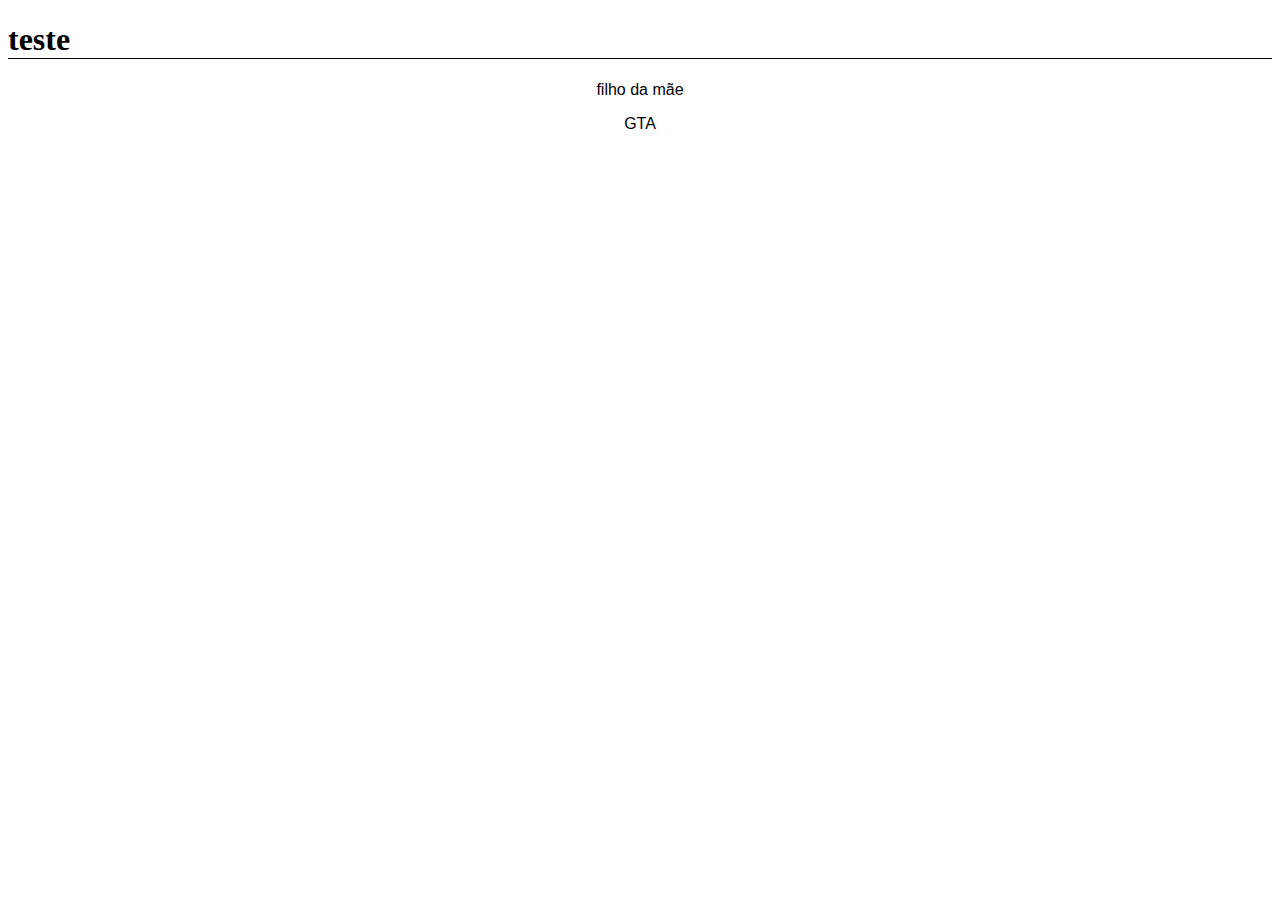
<file: exercícios/ex001/index.html>
<!DOCTYPE html>
<html lang="pt-br">
<head>
    <style>
    .ts {
        font-family: 'Trebuchet MS', 'Lucida Sans Unicode', 'Lucida Grande', 'Lucida Sans', Arial, sans-serif;
        display: block;
        background-color: #ffffff;
        color: #000;
        text-align: center;
    }
    p {
        font-family: 'Trebuchet MS', 'Lucida Sans Unicode', 'Lucida Grande', 'Lucida Sans', Arial, sans-serif;
        display: block;
        background-color: #ffffff;
        color: #000;
        text-align: center;
    }
    abbr {
        text-decoration: none;
    }
    h1 {
        border-bottom: .1px solid black;
    }
    </style>
    <meta charset="utf-8" />
    <title>Page Title</title>
    <meta name="viewport" content="width=device-width, initial-scale=1">
</head>
<body>
    <h1>teste</h1>
    <span class="ts">filho da mãe</span>
    <p><abbr title="Grand Theft Auto">GTA</abbr></p>
</body>
</html
</file>
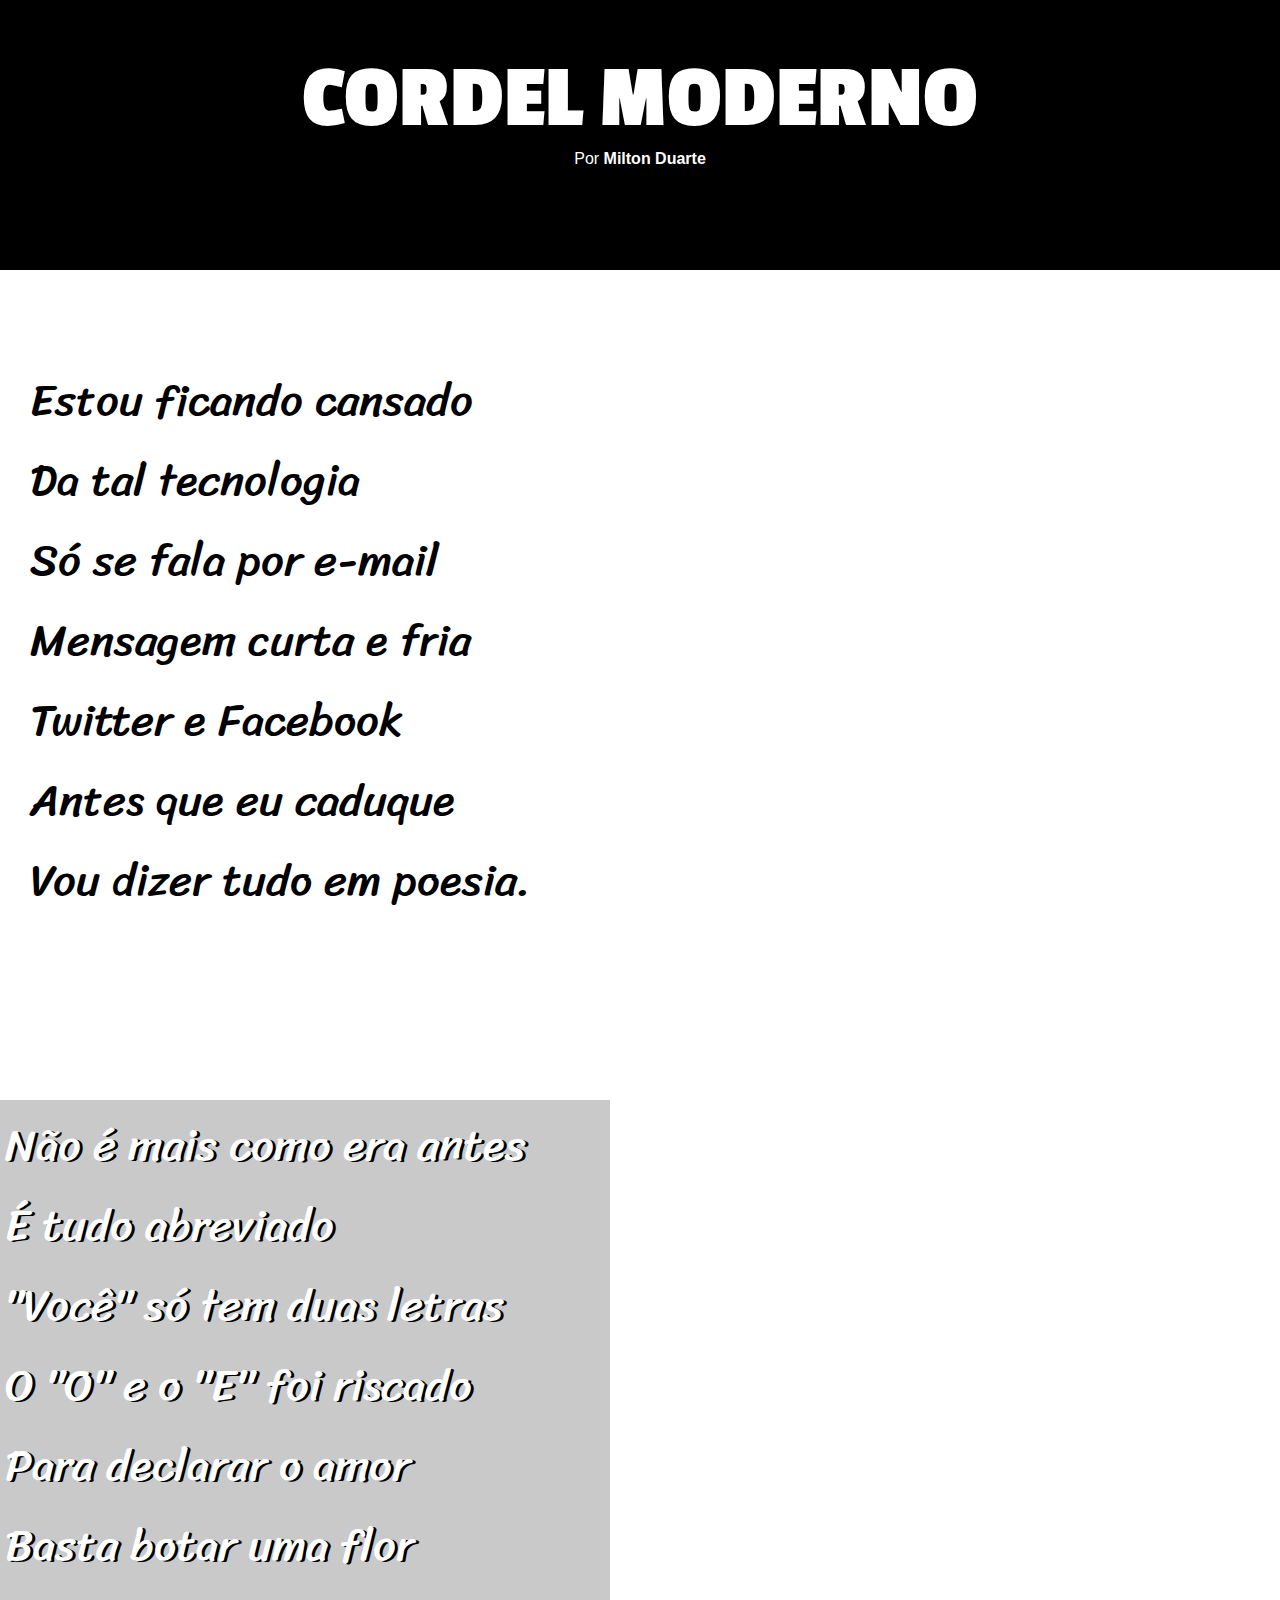
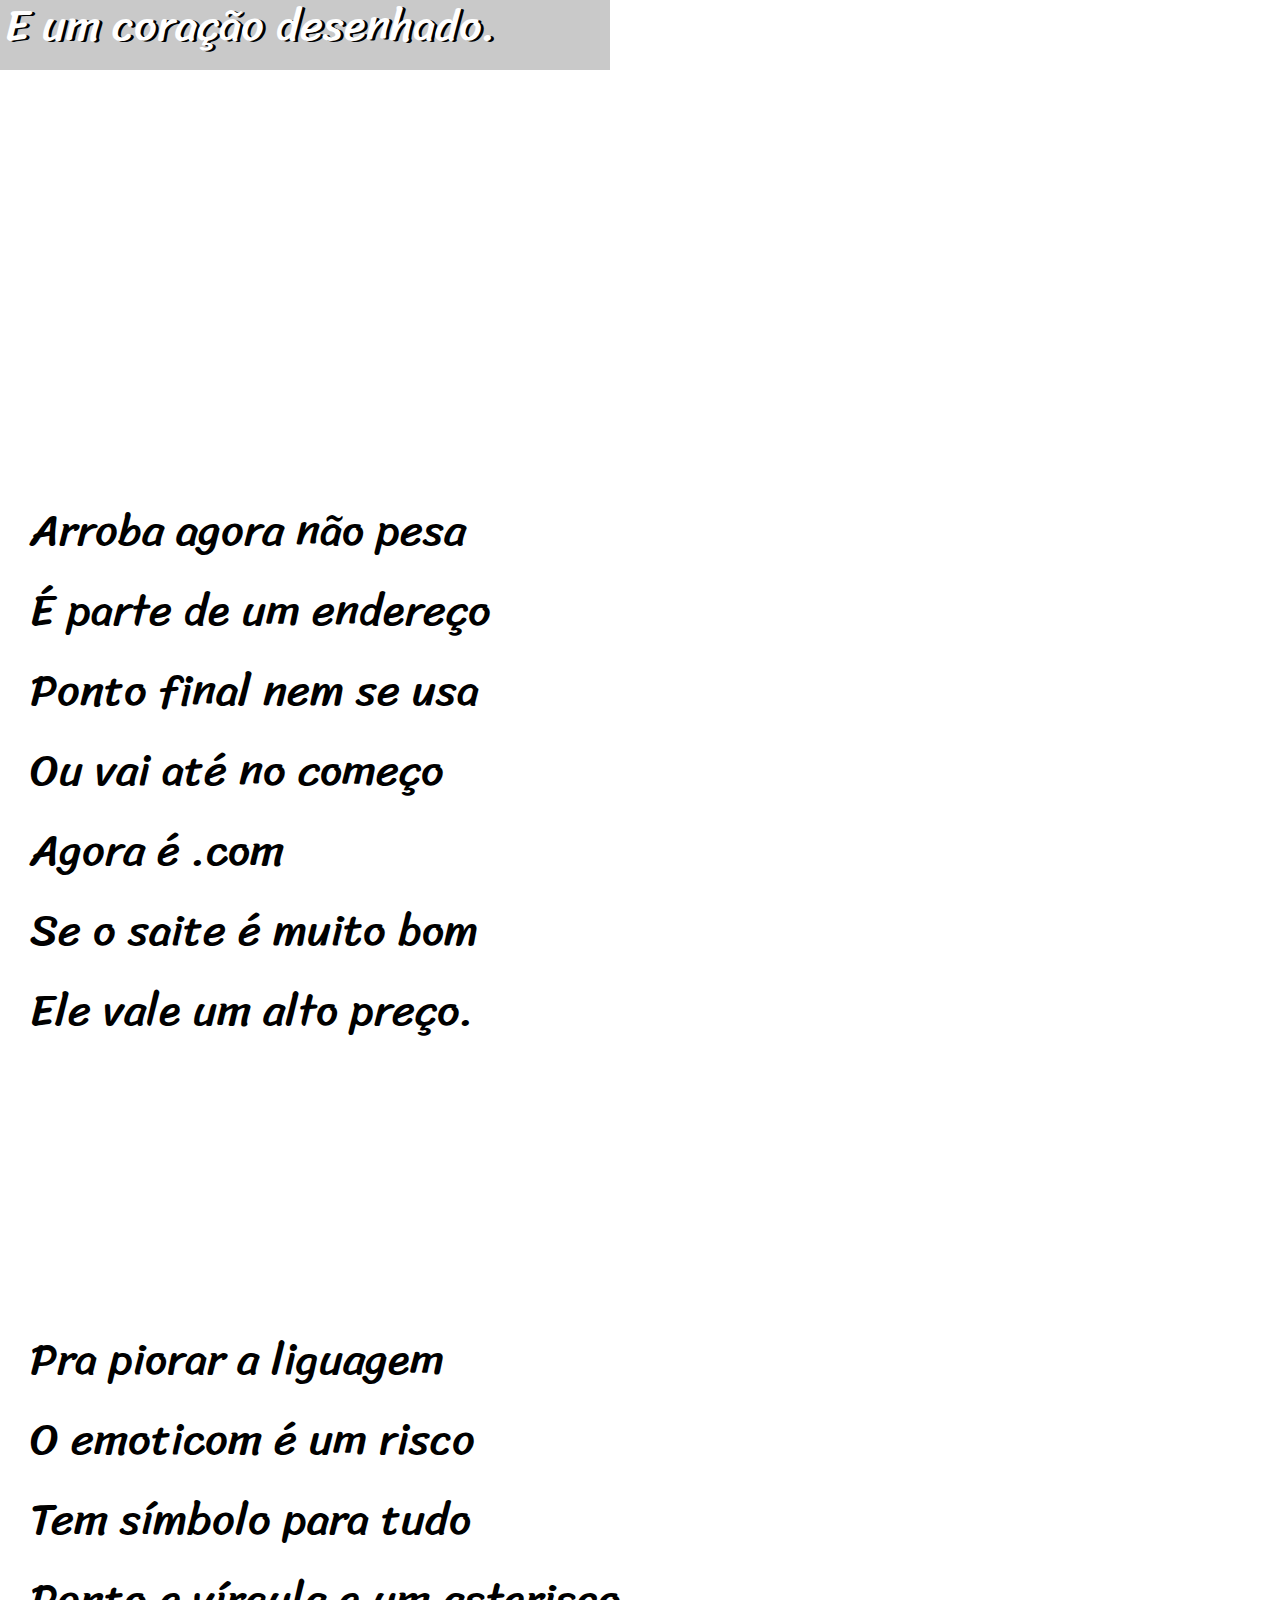
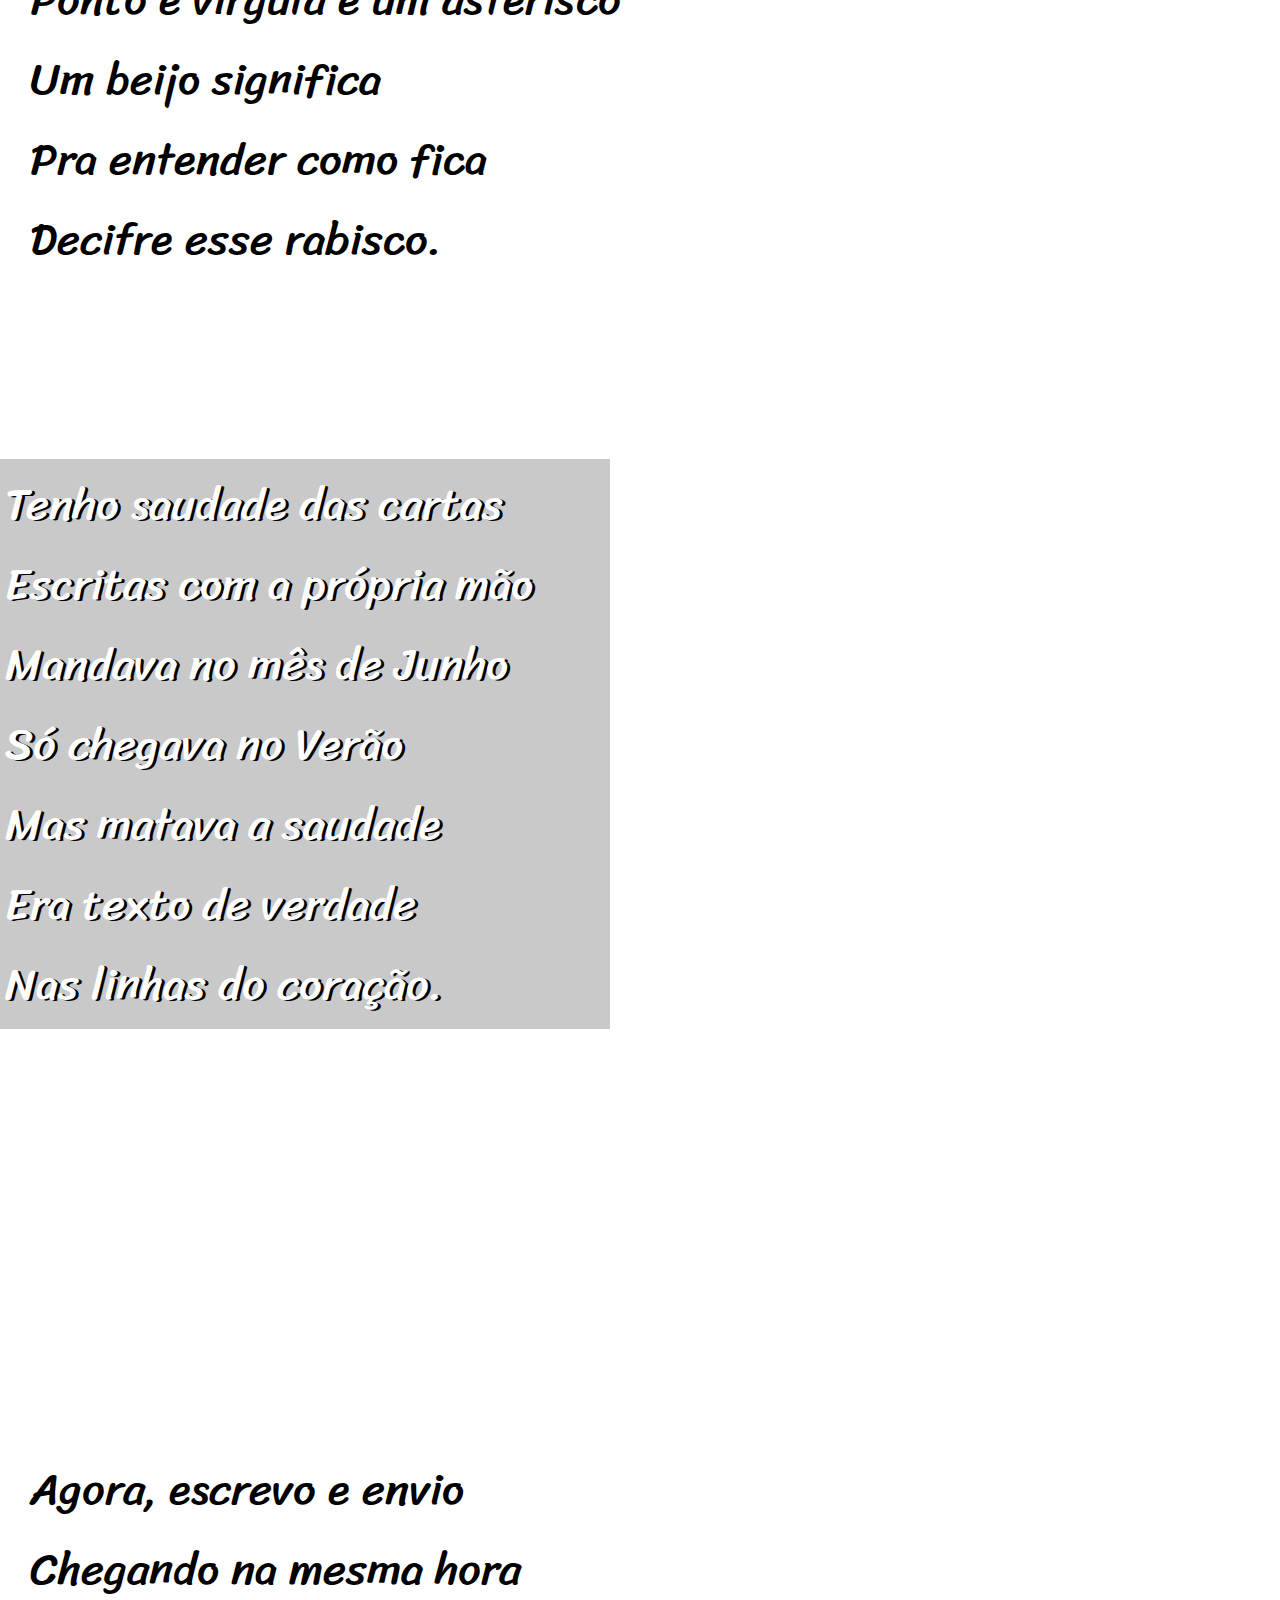
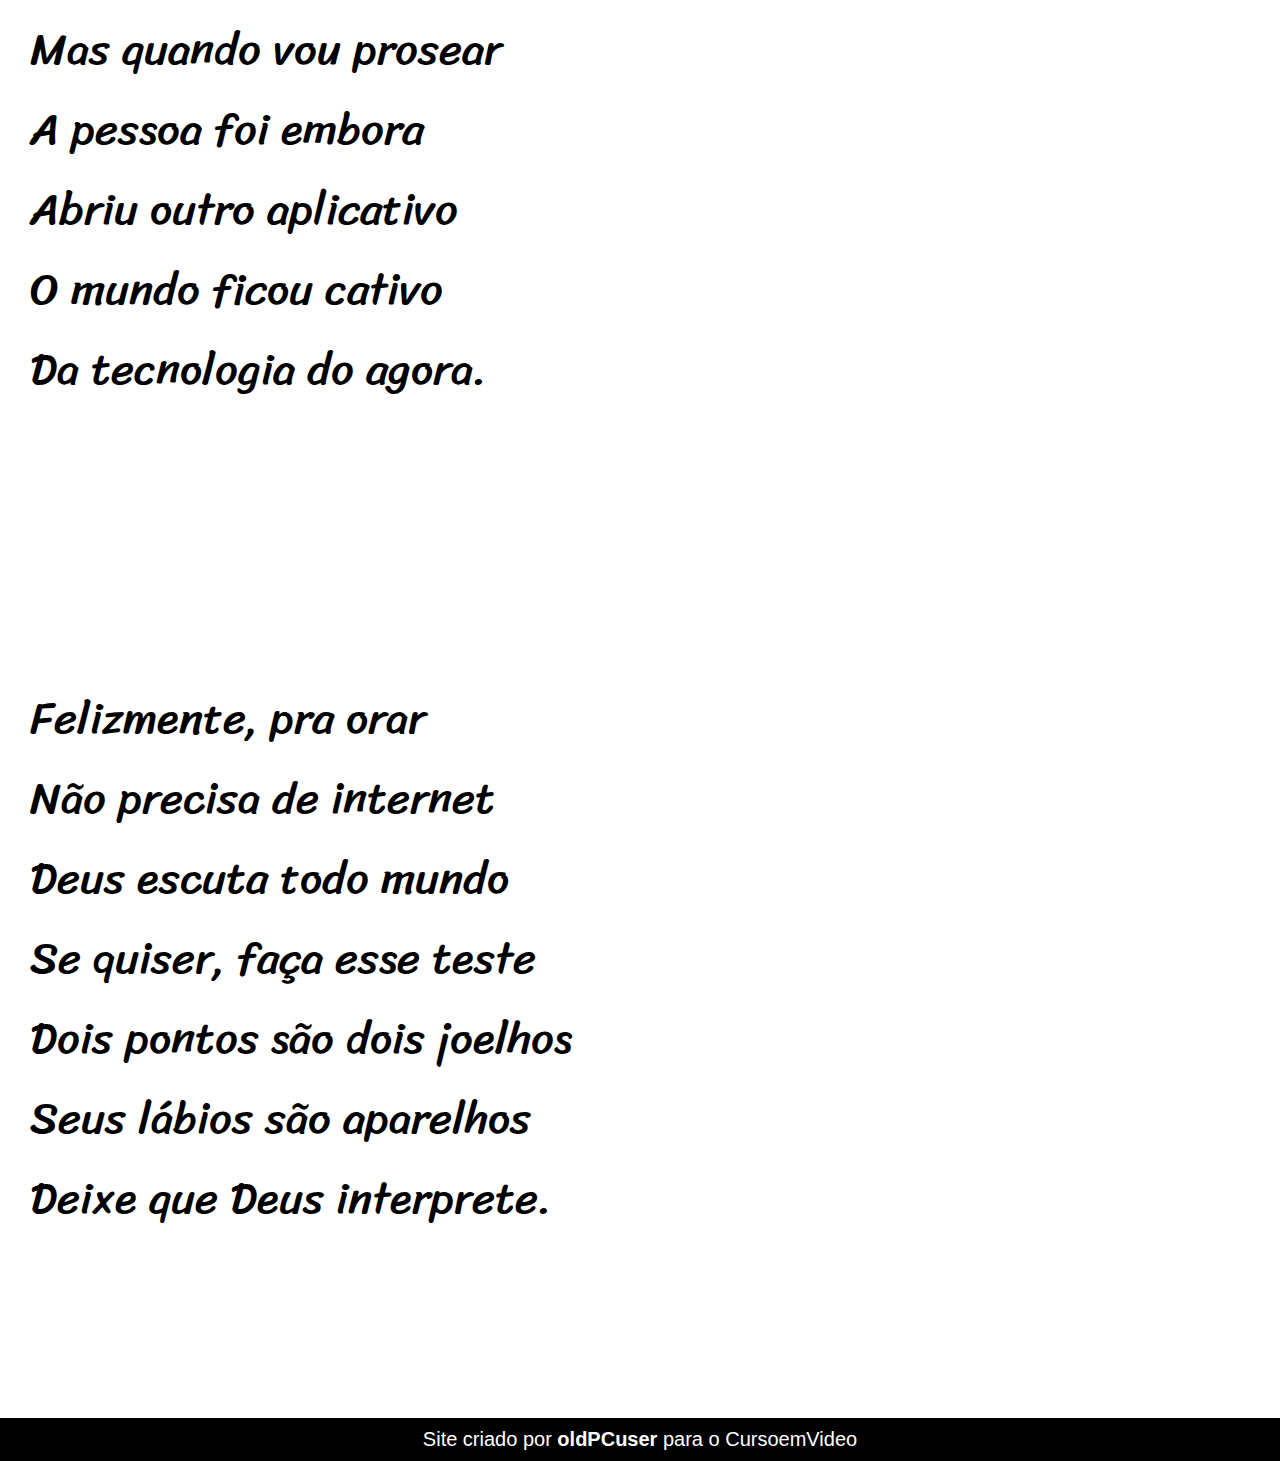
<file: desafios/d013/cordel-moderno.html>
<html lang="pt-br">
<head>
    <meta charset="UTF-8">
    <meta name="viewport" content="width=device-width, initial-scale=1.0">
    <meta http-equiv="X-UA-Compatible" content="ie=edge">
    <title>Cordel Moderno</title>
    <link rel="stylesheet" href="estilos/style.css">
</head>
<body>
    <header>
        <h2>CORDEL MODERNO </h2>
        <p>Por <a href="https://www.recantodasletras.com.br/poesias/3186743">Milton Duarte</a>
        </p>
    </header>

    <section class="normal">
        <p>
            Estou ficando cansado<br>
            Da tal tecnologia<br>
            Só se fala por e-mail<br>
            Mensagem curta e fria<br>
            Twitter e Facebook<br>
            Antes que eu caduque<br>
            Vou dizer tudo em poesia.
        </p>
    </section>


    <section class="img01">
        <p class="dentro">
            Não é mais como era antes<br>
            É tudo abreviado<br>
            "Você" só tem duas letras<br>
            O "O" e o "E" foi riscado<br>
            Para declarar o amor<br>
            Basta botar uma flor<br>
            E um coração desenhado.
        </p>
    </section>
    
    <section class="normal">
        <p>
            Arroba agora não pesa<br>
            É parte de um endereço<br>
            Ponto final nem se usa<br>
            Ou vai até no começo<br>
            Agora é .com<br>
            Se o saite é muito bom<br>
            Ele vale um alto preço.
        </p>    
    </section>

    <section class="normal">
        <p>
            Pra piorar a liguagem<br>
            O emoticom é um risco<br>
            Tem símbolo para tudo<br>
            Ponto e vírgula e um asterisco<br>
            Um beijo significa<br>
            Pra entender como fica<br>
            Decifre esse rabisco.
        </p>
    </section>

    <section class="img02">
        <p class="dentro">
            Tenho saudade das cartas<br>
            Escritas com a própria mão<br>
            Mandava no mês de Junho<br>
            Só chegava no Verão<br>
            Mas matava a saudade<br>
            Era texto de verdade<br>
            Nas linhas do coração.
        </p>
    </section>


    <section class="normal">
        <p>
            Agora, escrevo e envio<br>
            Chegando na mesma hora<br>
            Mas quando vou prosear<br>
            A pessoa foi embora<br>
            Abriu outro aplicativo<br>
            O mundo ficou cativo<br>
            Da tecnologia do agora.
        </p>
    </section>


    <section class="normal">
        <p>
            Felizmente, pra orar<br>
            Não precisa de internet<br>
            Deus escuta todo mundo<br>
            Se quiser, faça esse teste<br>
            Dois pontos são dois joelhos<br>
            Seus lábios são aparelhos<br>
            Deixe que Deus interprete.
        </p>
    </section>

    <footer>
        <p>Site criado por <a href="https://github.com/oldpcuser">oldPCuser</a> para o CursoemVideo</p>
    </footer>

</body>
</html>
</file>
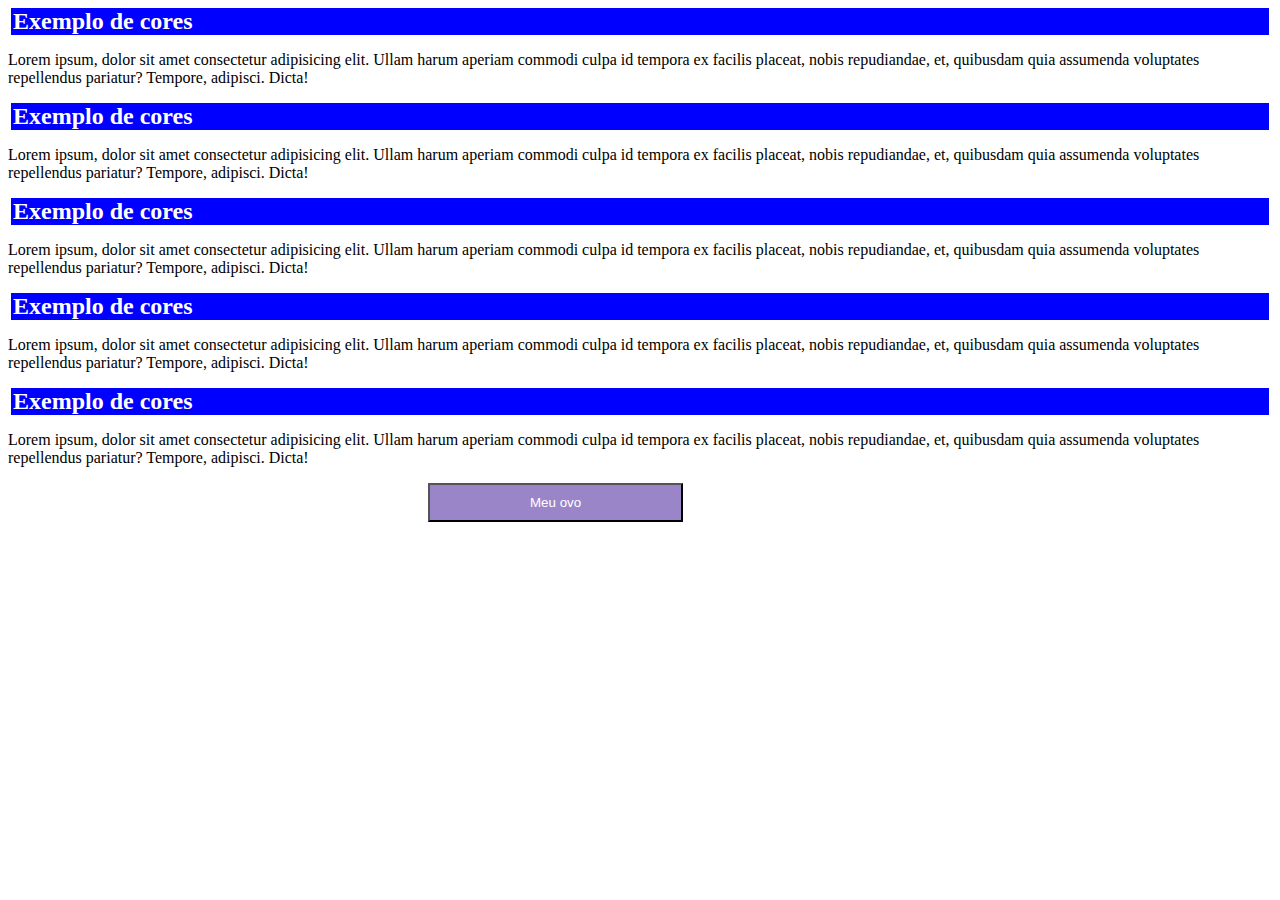
<file: exercícios/ex016/cor01.html>
<!DOCTYPE html>
<html lang="pt-br">
<head>
    <style>
    h2 {
        background-color: #0000ff;
        color: #ffffff;
        padding-left: 2px;
        margin: 3px 3px 2px 3px;
    }
    h2:hover {
        color: rgb(11, 66, 55);
    }
    p {
        font-family: Georgia, 'Times New Roman', Times, serif;
    }
    .mo {
        font-family: 'Franklin Gothic Medium', 'Arial Narrow', Arial, sans-serif;
        background-color:#9a85c9;
        padding: 10px 100px 10px 100px;
        color: #ffffff;
        margin-left: 420px;
        text-align: end;
    }
    </style>
    <meta charset="UTF-8">
    <meta name="viewport" content="width=device-width, initial-scale=1.0">
    <meta http-equiv="X-UA-Compatible" content="ie=edge">
    <title>Cores em CSS</title>
</head>
<body>
    <h2>Exemplo de cores</h2>
    <p>Lorem ipsum, dolor sit amet consectetur adipisicing elit. Ullam harum aperiam commodi culpa id tempora ex facilis placeat, nobis repudiandae, et, quibusdam quia assumenda voluptates repellendus pariatur? Tempore, adipisci. Dicta!</p>
    <h2>Exemplo de cores</h2>
    <p>Lorem ipsum, dolor sit amet consectetur adipisicing elit. Ullam harum aperiam commodi culpa id tempora ex facilis placeat, nobis repudiandae, et, quibusdam quia assumenda voluptates repellendus pariatur? Tempore, adipisci. Dicta!</p>
    <h2>Exemplo de cores</h2>
    <p>Lorem ipsum, dolor sit amet consectetur adipisicing elit. Ullam harum aperiam commodi culpa id tempora ex facilis placeat, nobis repudiandae, et, quibusdam quia assumenda voluptates repellendus pariatur? Tempore, adipisci. Dicta!</p>
    <h2>Exemplo de cores</h2>
    <p>Lorem ipsum, dolor sit amet consectetur adipisicing elit. Ullam harum aperiam commodi culpa id tempora ex facilis placeat, nobis repudiandae, et, quibusdam quia assumenda voluptates repellendus pariatur? Tempore, adipisci. Dicta!</p>
    <h2>Exemplo de cores</h2>
    <p>Lorem ipsum, dolor sit amet consectetur adipisicing elit. Ullam harum aperiam commodi culpa id tempora ex facilis placeat, nobis repudiandae, et, quibusdam quia assumenda voluptates repellendus pariatur? Tempore, adipisci. Dicta!</p>
    <button class="mo">Meu ovo</button>
</body>
</html>
</file>
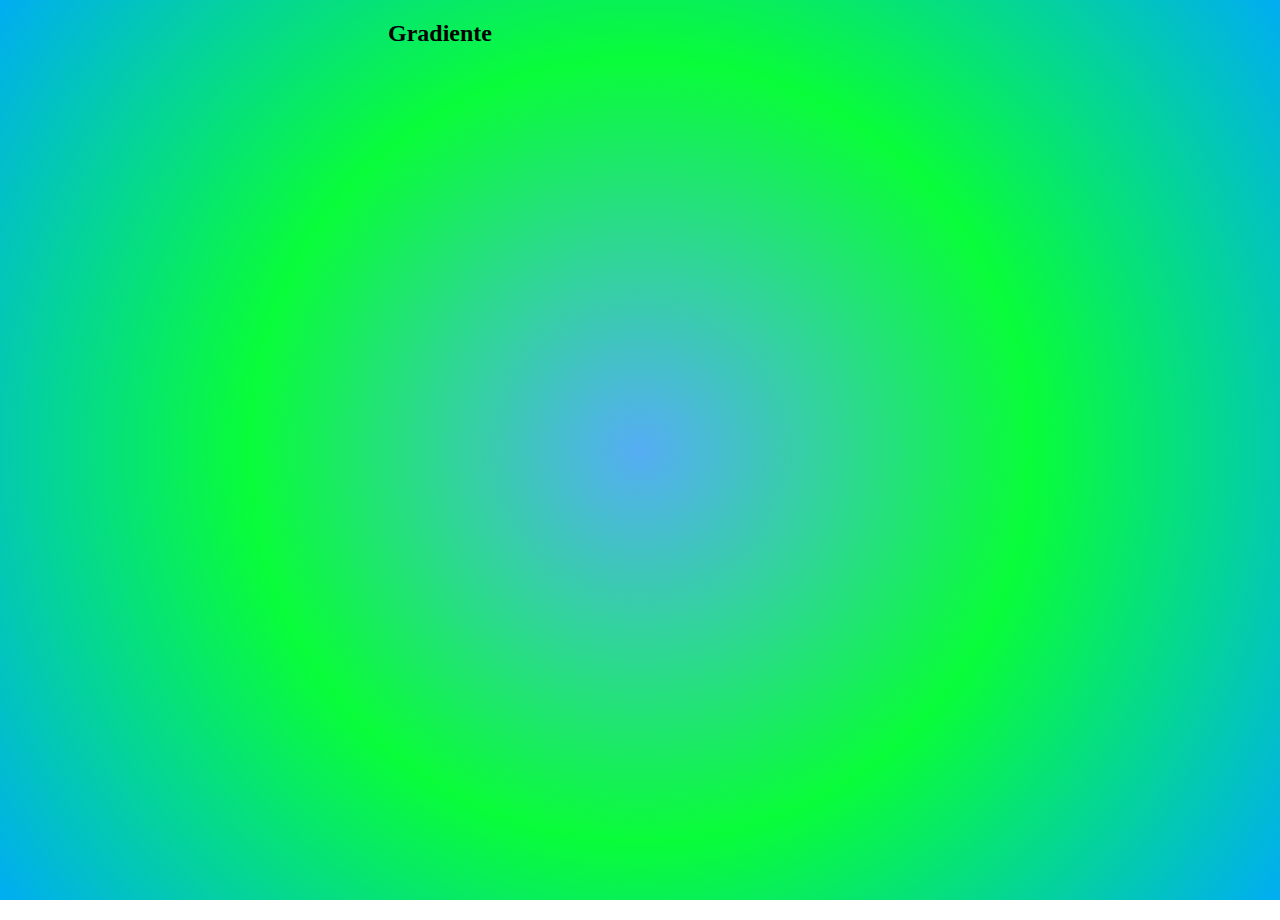
<file: exercícios/ex016/cor02.html>
<!DOCTYPE html>
<html lang="en">
<head>
    <meta charset="UTF-8">
    <meta name="viewport" content="width=device-width, initial-scale=1.0">
    <meta http-equiv="X-UA-Compatible" content="ie=edge">
    <title>Gradiente</title>
    <style>
        * {
            height: 100%;
        }
    body {
        background-image: radial-gradient(circle, #56adf4, #09fd39, #00adf3);
        background-attachment: fixed;
    }
    h2 {
        margin-left: 380px;
    }
    </style>
</head>
<body>
    <h2>Gradiente</h2>
</body>
</html>
</file>
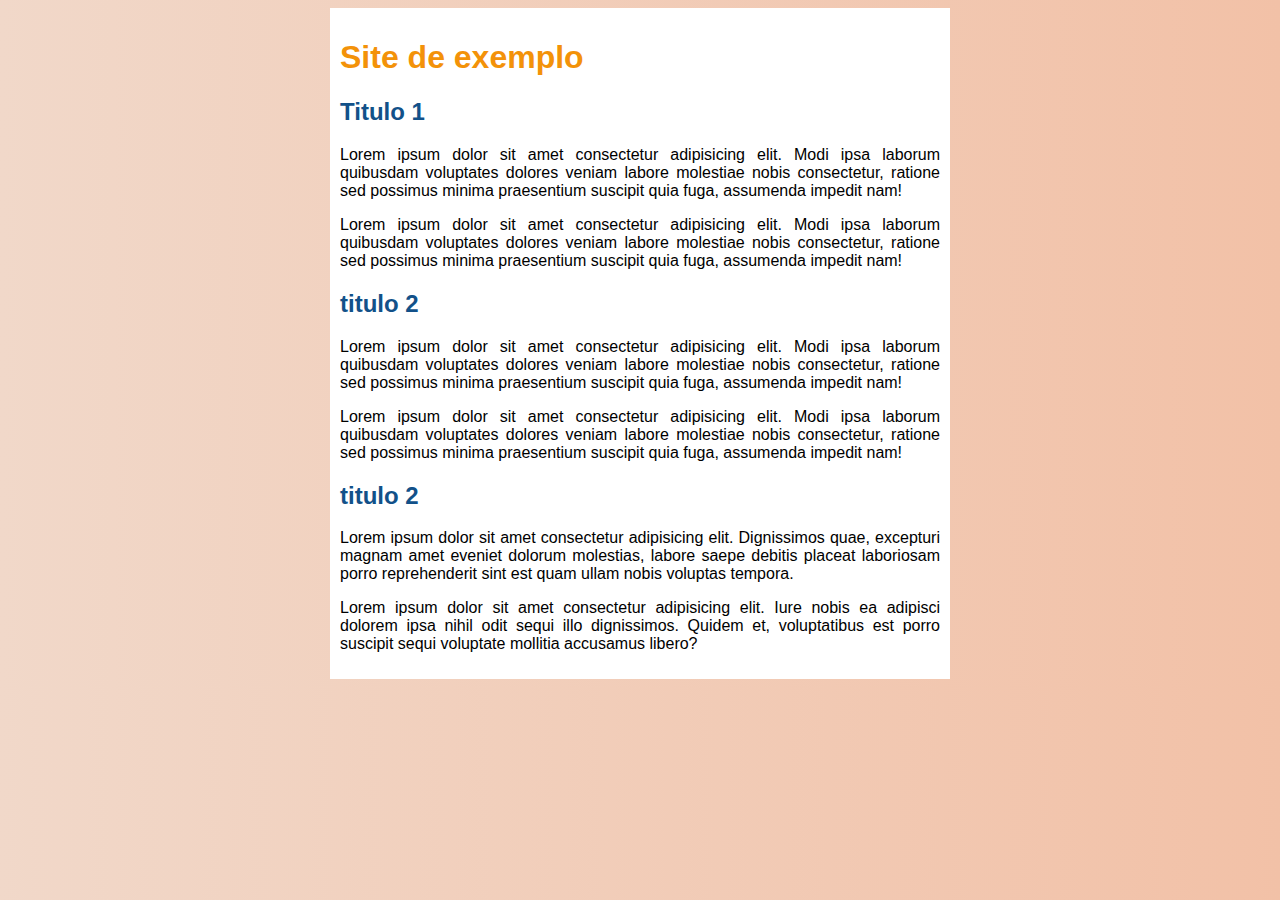
<file: exercícios/ex016/cor03.html>
<!DOCTYPE html>
<html lang="en">
<head>
    <meta charset="UTF-8">
    <meta name="viewport" content="width=device-width, initial-scale=1.0">
    <meta http-equiv="X-UA-Compatible" content="ie=edge">
    <title>Site de exemplo</title>
    <link rel="stylesheet" href="cor03.css"/>
</head>
<body>
    <main>
        <h1>Site de exemplo</h1>
        <h2>Titulo 1</h2>
        <p>Lorem ipsum dolor sit amet consectetur adipisicing elit. Modi ipsa laborum quibusdam voluptates dolores veniam labore molestiae nobis consectetur, ratione sed possimus minima praesentium suscipit quia fuga, assumenda impedit nam!
        </p>
        <p>Lorem ipsum dolor sit amet consectetur adipisicing elit. Modi ipsa laborum quibusdam voluptates dolores veniam labore molestiae nobis consectetur, ratione sed possimus minima praesentium suscipit quia fuga, assumenda impedit nam!
        </p>
        <h2>titulo 2</h2>
        <p>Lorem ipsum dolor sit amet consectetur adipisicing elit. Modi ipsa laborum quibusdam voluptates dolores veniam labore molestiae nobis consectetur, ratione sed possimus minima praesentium suscipit quia fuga, assumenda impedit nam!
        </p>
        <p>Lorem ipsum dolor sit amet consectetur adipisicing elit. Modi ipsa laborum quibusdam voluptates dolores veniam labore molestiae nobis consectetur, ratione sed possimus minima praesentium suscipit quia fuga, assumenda impedit nam!
        </p>
        <h2>titulo 2</h2>
        <p>Lorem ipsum dolor sit amet consectetur adipisicing elit. Dignissimos quae, excepturi magnam amet eveniet dolorum molestias, labore saepe debitis placeat laboriosam porro reprehenderit sint est quam ullam nobis voluptas tempora.</p>
        <p>Lorem ipsum dolor sit amet consectetur adipisicing elit. Iure nobis ea adipisci dolorem ipsa nihil odit sequi illo dignissimos. Quidem et, voluptatibus est porro suscipit sequi voluptate mollitia accusamus libero?</p>
    </main>
</body>
</html>
</file>
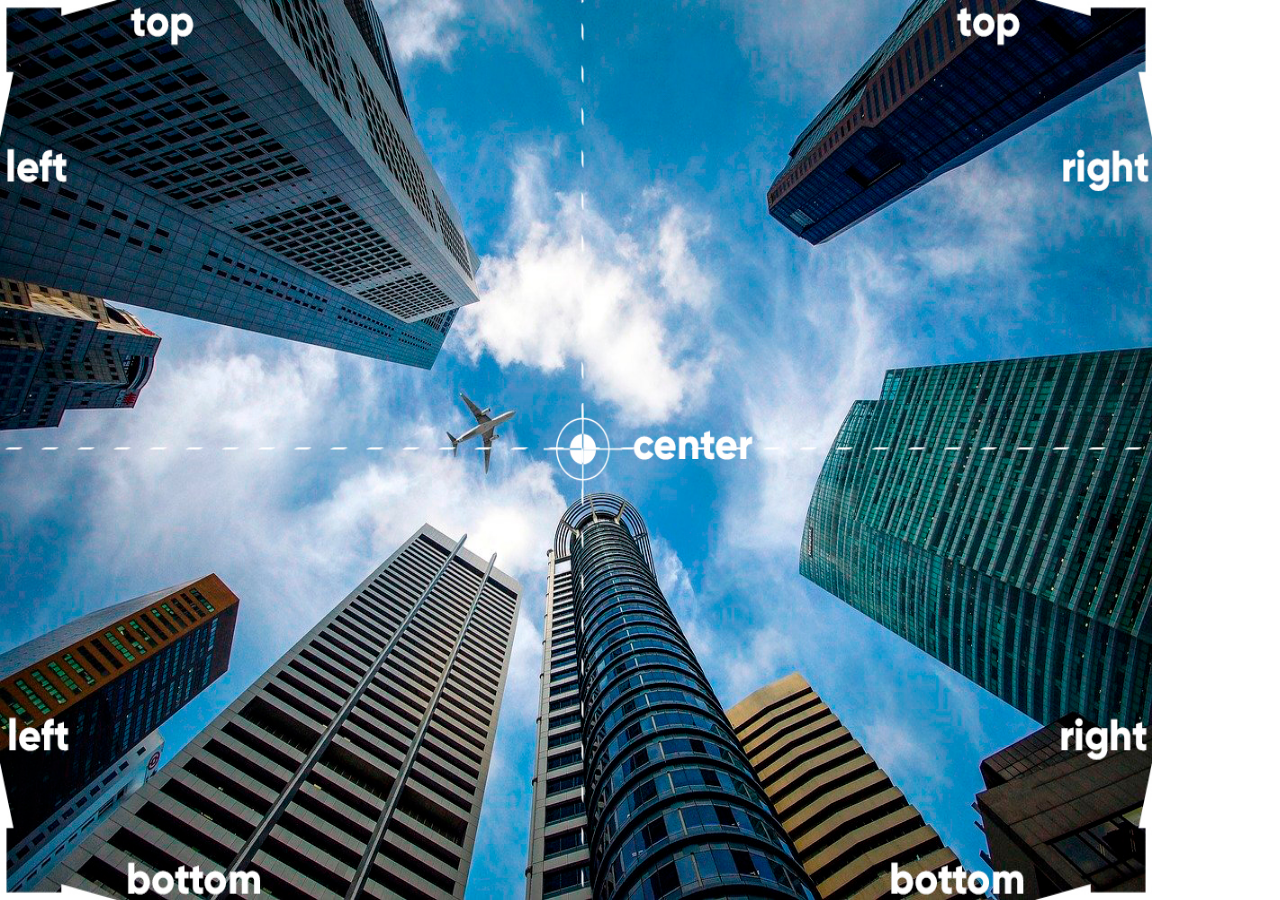
<file: exercícios/ex022/fundo005.html>
<html lang="pt-br">
<head>
    <meta charset="UTF-8">
    <meta name="viewport" content="width=device-width, initial-scale=1.0">
    <meta http-equiv="X-UA-Compatible" content="ie=edge">
    <title>Document</title>
    <style>
        body {
            background-image: url('imagens/wallpaper003.jpg') ;
            background-size: 90% 100%; 
            background-repeat: no-repeat;
        }
    </style>
</head>
<body>
    
</body>
</html>
</file>
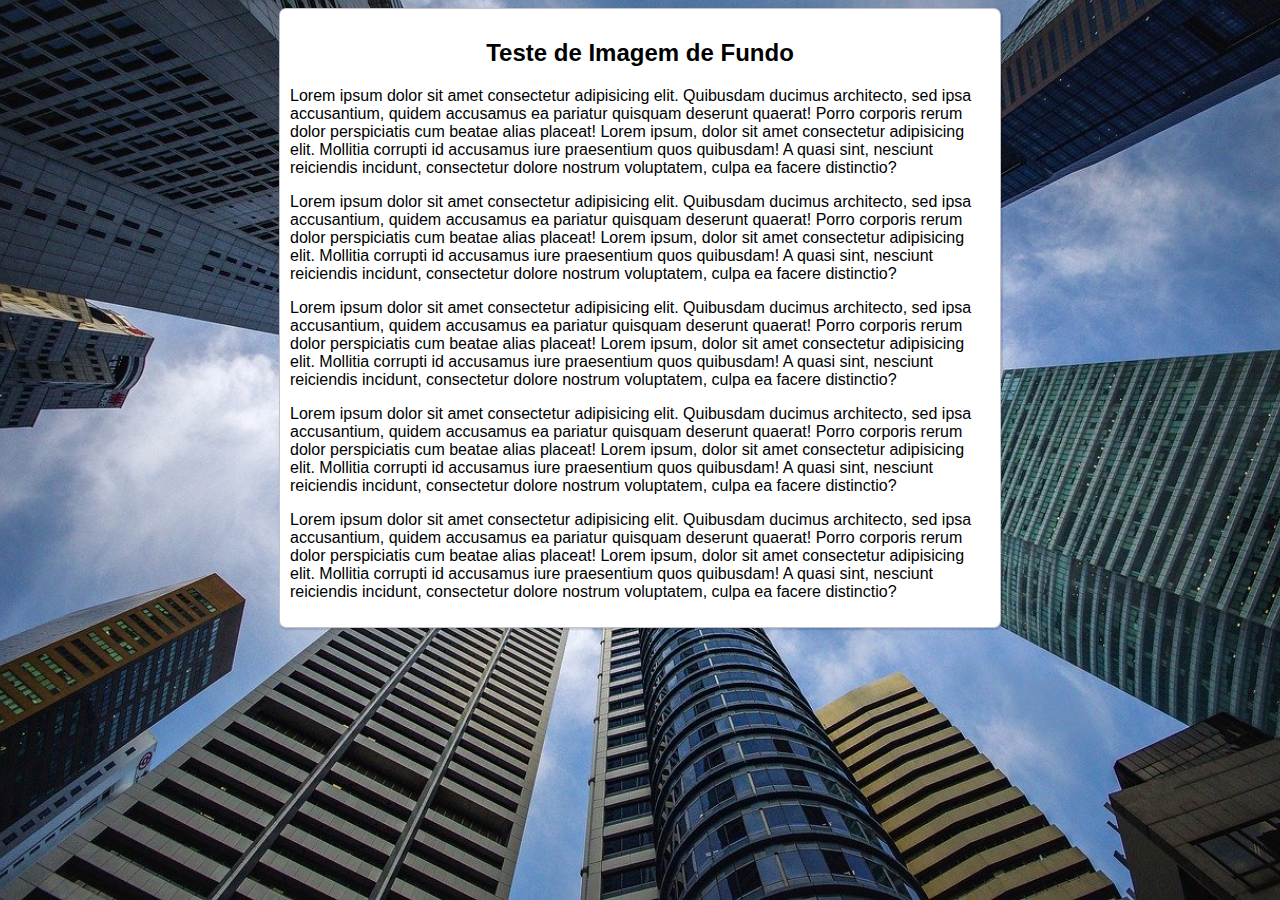
<file: exercícios/ex022/fundo006.html>
<html lang="pt-br">
<head>
    <meta charset="UTF-8">
    <meta name="viewport" content="width=device-width, initial-scale=1.0">
    <meta http-equiv="X-UA-Compatible" content="ie=edge">
    <title>teste de imagem de fundo</title>
    <style>
        body {
            height: 97vh;
            background-image: url('imagens/wallpaper002.jpg');
            font-family: 'open sans', helvetica, sans-serif;
            background-position: center top;
            background-repeat: no-repeat;
            background-color: #000;
            background-size: cover;
            background-attachment: fixed;
        }

        main {
            margin: auto;
            background-color: #fff;
            max-width: 700px;
            padding: 10px;
            border: 1px solid rgba(78, 75, 100, 0.342);
            border-radius: 7px;
            box-shadow: 1px 1px 1px 1px #0000001e;
        }

        h2 {
            font-weight: 600;
            text-align: center;
        }

    </style>
</head>
<body>
    <main>
        <h2>Teste de Imagem de Fundo</h2>
        <p>Lorem ipsum dolor sit amet consectetur adipisicing elit. Quibusdam ducimus architecto, sed ipsa accusantium, quidem accusamus ea pariatur quisquam deserunt quaerat! Porro corporis rerum dolor perspiciatis cum beatae alias placeat!
        Lorem ipsum, dolor sit amet consectetur adipisicing elit. Mollitia corrupti id accusamus iure praesentium quos quibusdam! A quasi sint, nesciunt reiciendis incidunt, consectetur dolore nostrum voluptatem, culpa ea facere distinctio?
        </p>
        <p>Lorem ipsum dolor sit amet consectetur adipisicing elit. Quibusdam ducimus architecto, sed ipsa accusantium, quidem accusamus ea pariatur quisquam deserunt quaerat! Porro corporis rerum dolor perspiciatis cum beatae alias placeat!
        Lorem ipsum, dolor sit amet consectetur adipisicing elit. Mollitia corrupti id accusamus iure praesentium quos quibusdam! A quasi sint, nesciunt reiciendis incidunt, consectetur dolore nostrum voluptatem, culpa ea facere distinctio?
        </p>
        <p>Lorem ipsum dolor sit amet consectetur adipisicing elit. Quibusdam ducimus architecto, sed ipsa accusantium, quidem accusamus ea pariatur quisquam deserunt quaerat! Porro corporis rerum dolor perspiciatis cum beatae alias placeat!
        Lorem ipsum, dolor sit amet consectetur adipisicing elit. Mollitia corrupti id accusamus iure praesentium quos quibusdam! A quasi sint, nesciunt reiciendis incidunt, consectetur dolore nostrum voluptatem, culpa ea facere distinctio?
        </p>
        <p>Lorem ipsum dolor sit amet consectetur adipisicing elit. Quibusdam ducimus architecto, sed ipsa accusantium, quidem accusamus ea pariatur quisquam deserunt quaerat! Porro corporis rerum dolor perspiciatis cum beatae alias placeat!
        Lorem ipsum, dolor sit amet consectetur adipisicing elit. Mollitia corrupti id accusamus iure praesentium quos quibusdam! A quasi sint, nesciunt reiciendis incidunt, consectetur dolore nostrum voluptatem, culpa ea facere distinctio?
        </p>
        <p>Lorem ipsum dolor sit amet consectetur adipisicing elit. Quibusdam ducimus architecto, sed ipsa accusantium, quidem accusamus ea pariatur quisquam deserunt quaerat! Porro corporis rerum dolor perspiciatis cum beatae alias placeat!
        Lorem ipsum, dolor sit amet consectetur adipisicing elit. Mollitia corrupti id accusamus iure praesentium quos quibusdam! A quasi sint, nesciunt reiciendis incidunt, consectetur dolore nostrum voluptatem, culpa ea facere distinctio?
                </p>
    </main>
</body>
</html>
</file>
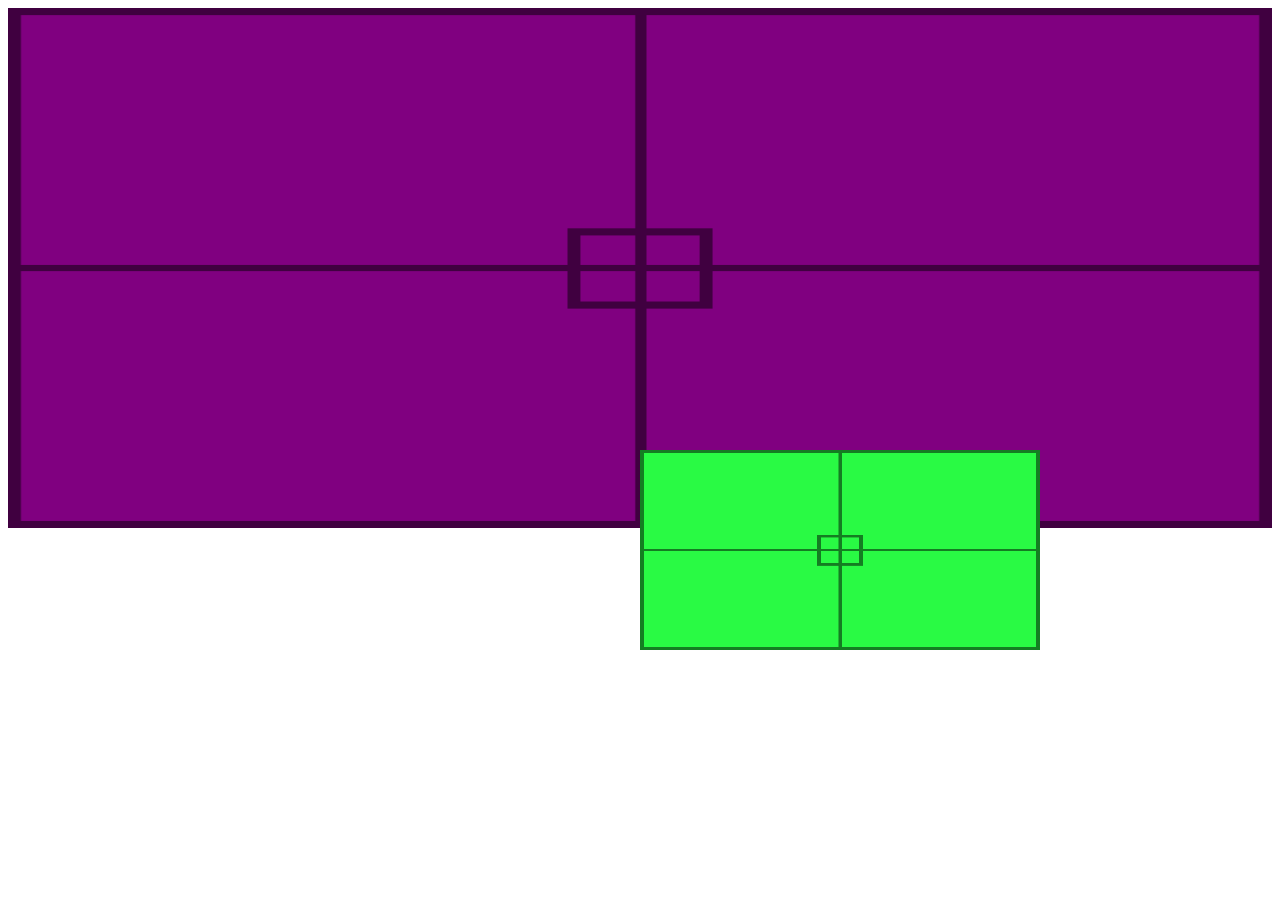
<file: exercícios/ex022/fundo007.html>
<html lang="pt-br">
<head>
    <meta charset="UTF-8">
    <meta name="viewport" content="width=device-width, initial-scale=1.0">
    <meta http-equiv="X-UA-Compatible" content="ie=edge">
    <title>Teste de alinhamento</title>
    <style>
        body {
            font-family: 'segoe ui', sans-serif;
        }

        #conteiner {
            height: 500px;
            padding: 10px;
            background: purple url('imagens/target001.png') repeat;
            background-size: 100% 100%;
        }

        #conteudo {
            height: 200px;
            width: 400px;

            position: absolute;
            left: 50%;
            top: 50%;

            background: #29fa44 url('imagens/target001.png') no-repeat;background-size: 100% 100%;
        }
    </style>
</head>
<body>
    <main>
        <section id="conteiner">
            <article id="conteudo">
                
            </article>
        </section>
    </main>
</body>
</html>
</file>
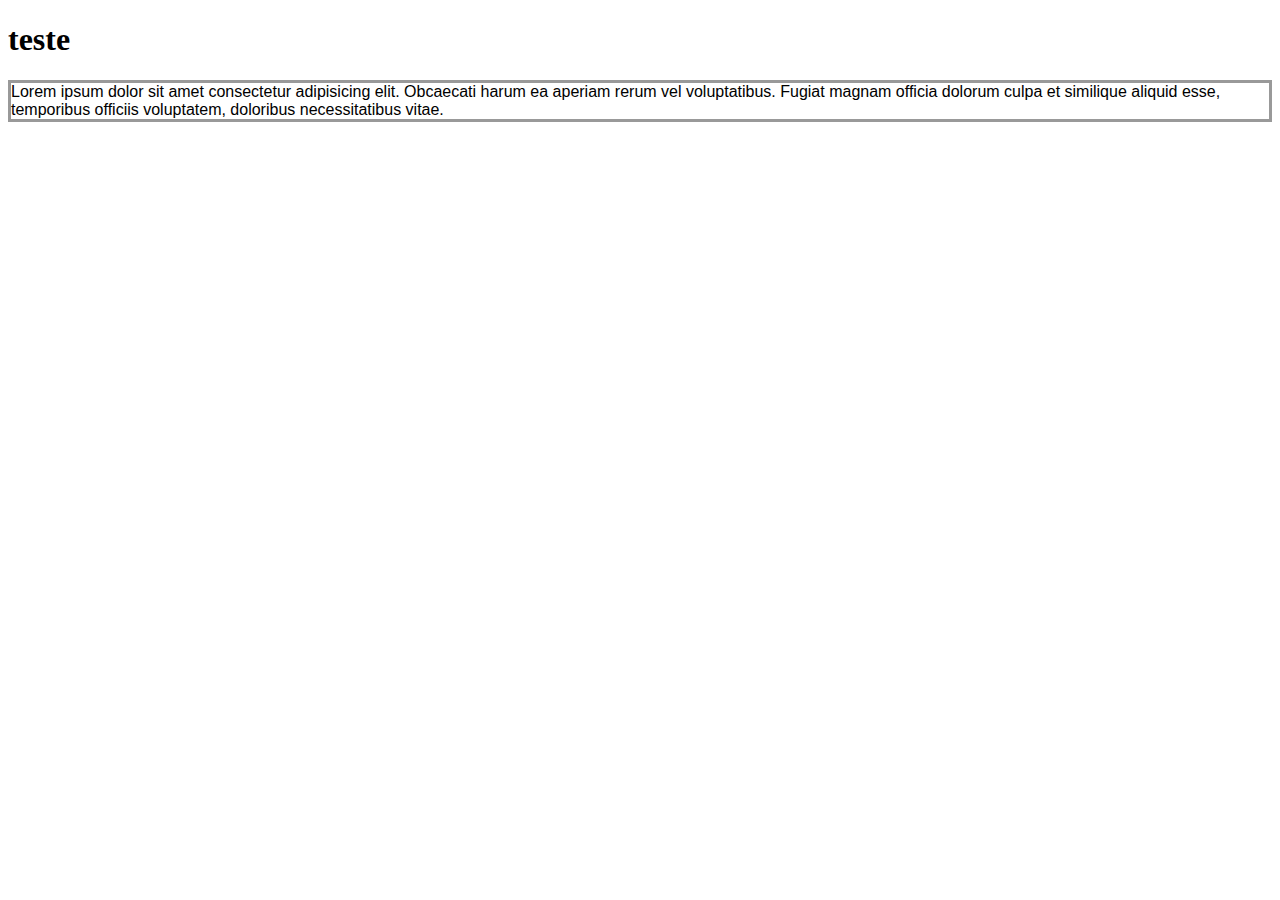
<file: exercícios/ex016/ex018/fonte02.html>
<!DOCTYPE html>
<html lang="pt-br">
<head>
    <meta charset="UTF-8">
    <meta name="viewport" content="width=device-width, initial-scale=1.0">
    <meta http-equiv="X-UA-Compatible" content="ie=edge">
    <title>Woff2 test </title>
    <style>
        @font-face {
            font-family: woff;
            src: url('TitilliumWeb-Regular.woff') format('web open font format')
        }
    p {
        font-family: 'woff', sans-serif;
        border: .1cm solid rgba(0,0,0,.4)
    }
    </style>
</head>
<body>
    <h1>teste</h1>
    <p>
        Lorem ipsum dolor sit amet consectetur adipisicing elit. Obcaecati harum ea aperiam rerum vel voluptatibus. Fugiat magnam officia dolorum culpa et similique aliquid esse, temporibus officiis voluptatem, doloribus necessitatibus vitae.
    </p>
</body>
</html>
</file>
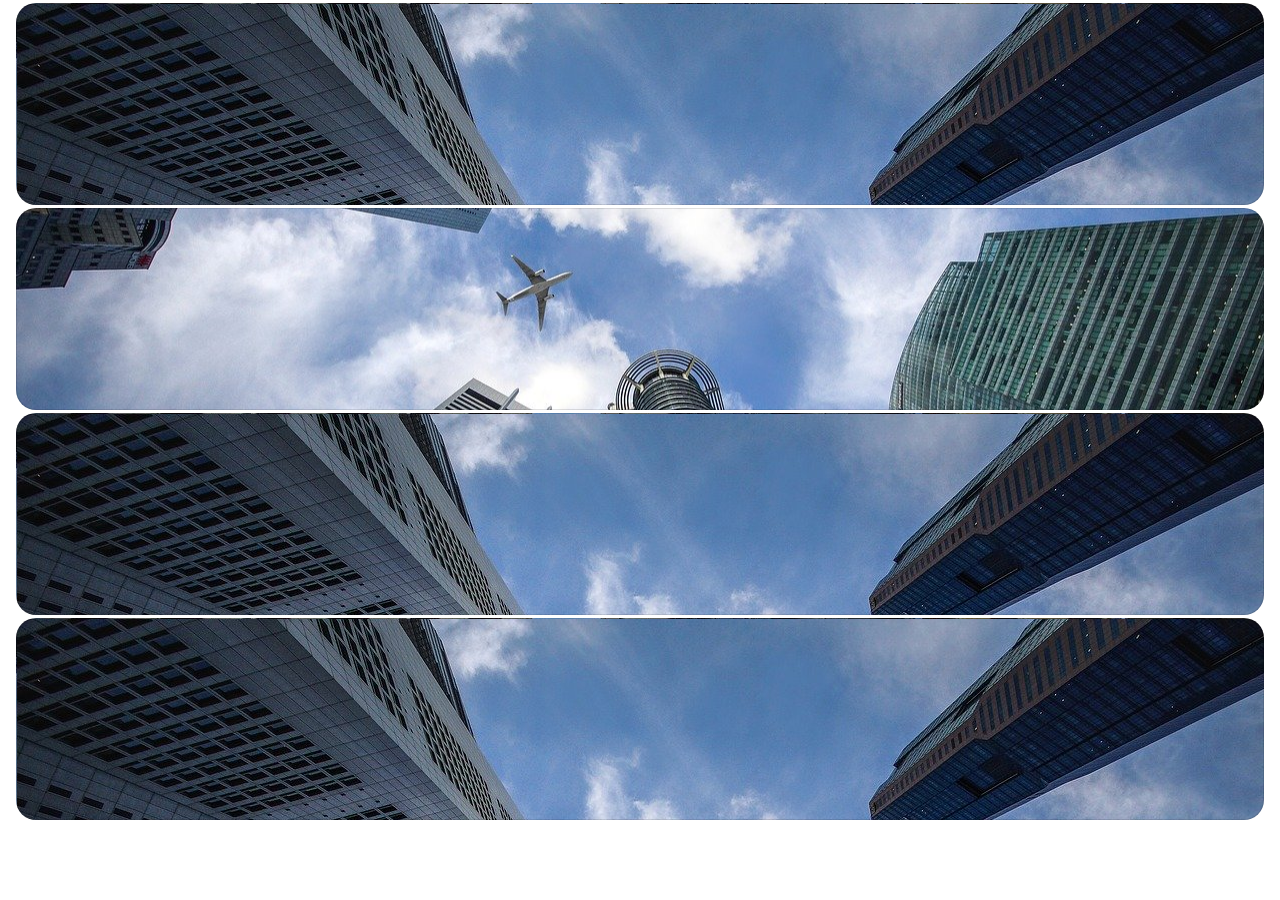
<file: exercícios/ex022/imagens/fundo003.html>
<html lang="pt-br">
<head>
    <meta charset="UTF-8">
    <meta name="viewport" content="width=device-width, initial-scale=1.0">
    <meta http-equiv="X-UA-Compatible" content="ie=edge">
    <title>Background position</title>
    <style>
        * {
            margin: 0px;
            font-family: Arial, Helvetica, sans-serif;
        }

        div {
            height: 200px;
            border: .1px solid #0000001c;
            margin: 3px 16px;
            border-radius: 20px; 
            background-image: url('wallpaper002.jpg');
        }

        .i------------1 {
            background-position: top center;
        }

        .l2 {
            background-position: center center;
        }

        .i3 {

        }

        .i4 {

        }
    </style>
</head>
<body>
    <div class="i1">
        
    </div>
    <div class="l2">
        
    </div>
    <div class="i3">
        
    </div>
    <div class="i4">
        
        
    </div>
</body>
</html>
</file>
<file: desafios/d013/estilos/style.css>
@charset "UTF-8";

/*  Fontes  */
@import url('https://fonts.googleapis.com/css2?family=Sriracha&display=swap');

@import url('https://fonts.googleapis.com/css2?family=Passion+One:wght@400;700&display=swap');



:root {
    --fonte01: 'Sriracha', cursive;
    --fonte02: 'Passion One';
    --fonte03: verdana, geneva, tahoma, sans-serif;
}

/* Genéricos */

* {
    margin: 0px;
    padding: 0px;
}

body {
    font-family: var(--fonte01);
    min-height: 100vh;
}

a {
    font-family: var(--fonte03);
    color: #fff;
    font-weight: bold;
    text-decoration: none;
}

a:hover {
    color: rgba(255, 255, 255, 0.856);
    text-decoration: underline;
}

header {
    background-color: #000;
    color: #fff;
    font-family: 'Segoe UI', Tahoma, Geneva, Verdana, sans-serif;
    min-height: 270px;
    max-height: 100px;
    text-align: center;
}

header > h2 {
    font-family: var(--fonte02);
    color: #fff;
    font-size: 10vh;
    padding-top: 50px;
    font-variant: small-caps;
}

header > p {
    padding-top: 1px;
}

section.normal {
    padding-top: 10vh;
    padding-bottom: 10vh;
    padding-left: 30px;
}
section > p {
    padding-bottom: 2em;
    font-size: 3.5vw;
}

section.img01 {
    background-image: url('../imagens/background001.webp');
    background-position: right center;
    background-attachment: fixed;
    background-size: 110% 100%;
    background-repeat: no-repeat;
    height: 100%;
}

section.img02 {
    background-image: url('../imagens/background002.webp');
    background-position: right center;
    background-attachment: fixed;
    background-size: 110% 100%;
    background-repeat: no-repeat;
    height: 100%;
}

p.dentro {
    background-color: hsla(0, 0%, 0%, 0.212);
    color: #fff;
    min-width: 600px;
    max-width: 300px;
    min-height: 200px;
    padding: 5px;
    text-shadow: 3px 1px 0px #000000;
    display: inline-block;
}

footer {
    background-color: #000;
    color: #fff;
    padding: 10px;
    text-align: center;
    font-family: 'segoe ui', sans-serif;
    font-size: 20px;
}
</file>
<file: exercícios/ex016/cor03.css>
@charset "UTF-8";

* {
    /* height: 100%; */
    font-family: 'Franklin Gothic Medium', 'Arial Narrow', Arial, sans-serif;
}
body {
    background-image: linear-gradient(to right, #f1d8c9, #f2c1a7); 
}
main {
    background-color: #fff;
    width: 600px;
    padding: 10px 10px 10px 10px;
    margin: auto;
}
h1 {
    color: #f39209;
}
h2 {
    color: #125189;
}
p {
    text-align: justify;
}
</file>
